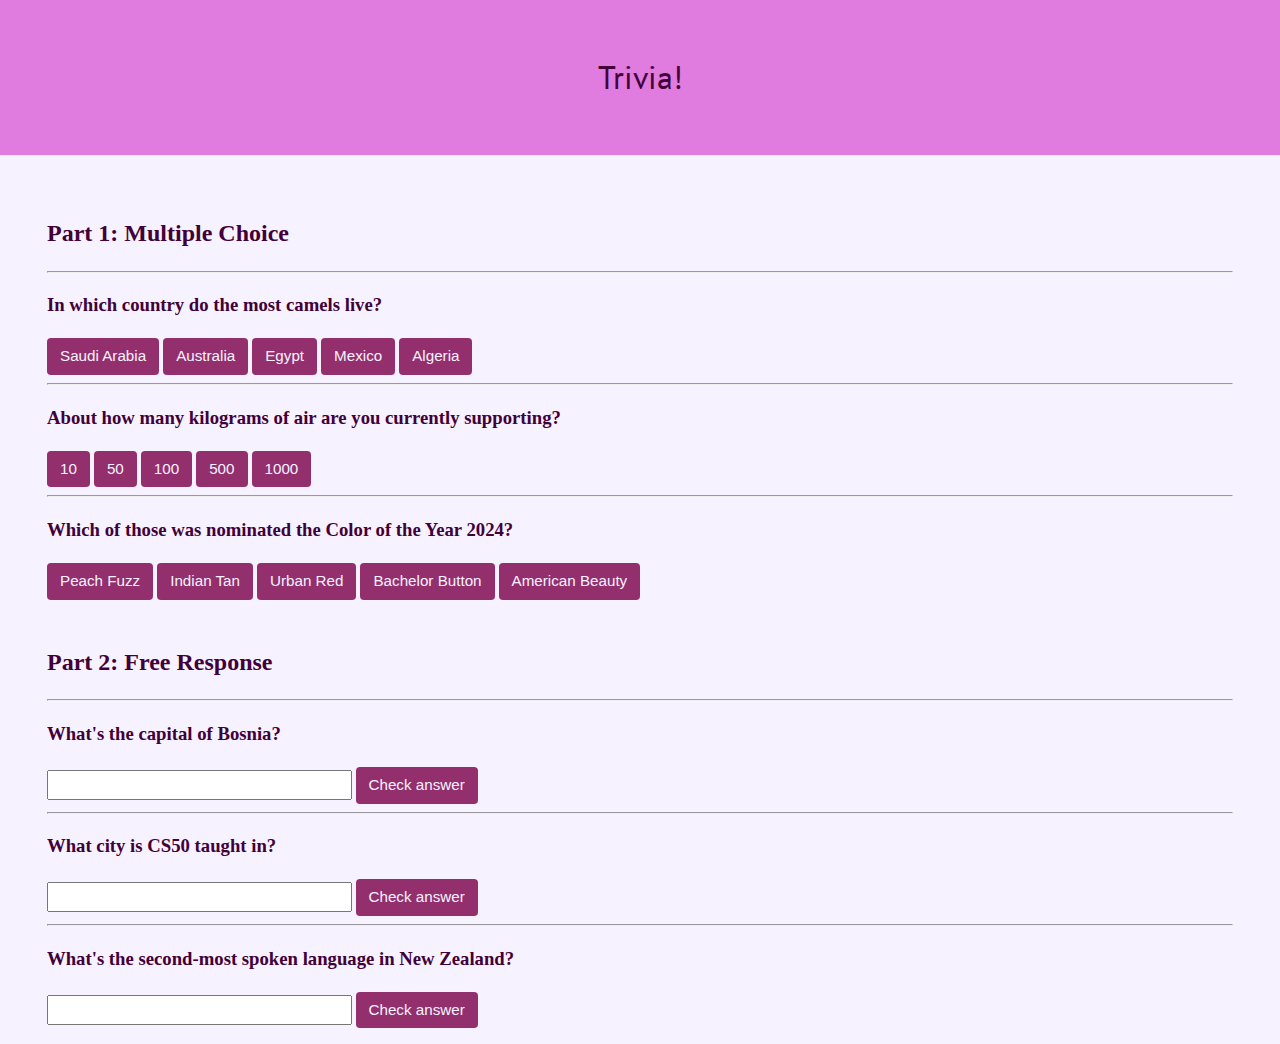
<file: CS50/week_8/index.html>
<!DOCTYPE html>

<html lang="en">
    <head>
        <link rel="preconnect" href="https://fonts.googleapis.com" />
        <link rel="preconnect" href="https://fonts.gstatic.com" crossorigin />
        <link
            href="https://fonts.googleapis.com/css2?family=PT+Sans:ital,wght@0,400;0,700;1,400;1,700&display=swap"
            rel="stylesheet"
        />
        <link href="styles.css" rel="stylesheet" type="text/css" />
        <title>Trivia!</title>
        <script defer src="script.js" type="text/javascript"></script>
    </head>
    <body>
        <div class="header">
            <h1>Trivia!</h1>
        </div>

        <div class="container">
            <div class="section">
                <h2>Part 1: Multiple Choice</h2>
                <hr />
                <div id="mc0">
                    <h3>In which country do the most camels live?</h3>
                    <h3 id="0:answer"></h3>
                    <button id="0:0">Saudi Arabia</button>
                    <button id="0:1">Australia</button>
                    <button id="0:2">Egypt</button>
                    <button id="0:3">Mexico</button>
                    <button id="0:4">Algeria</button>
                </div>
                <hr />
                <div id="mc1">
                    <h3>
                        About how many kilograms of air are you currently
                        supporting?
                    </h3>
                    <h3 id="1:answer"></h3>
                    <button id="1:0">10</button>
                    <button id="1:1">50</button>
                    <button id="1:2">100</button>
                    <button id="1:3">500</button>
                    <button id="1:4">1000</button>
                </div>
                <hr />
                <div id="mc2">
                    <h3>
                        Which of those was nominated the Color of the Year 2024?
                    </h3>
                    <h3 id="2:answer"></h3>
                    <button id="2:0">Peach Fuzz</button>
                    <button id="2:1">Indian Tan</button>
                    <button id="2:2">Urban Red</button>
                    <button id="2:3">Bachelor Button</button>
                    <button id="2:4">American Beauty</button>
                </div>
            </div>

            <div class="section">
                <h2>Part 2: Free Response</h2>
                <hr />
                <div id="fr0">
                    <h3>What's the capital of Bosnia?</h3>
                    <h3 id="fr0:answer"></h3>
                    <input type="text" id="fr0_ans" />
                    <button id="fr0_b">Check answer</button>
                </div>
                <hr />
                <div id="fr1">
                    <h3>What city is CS50 taught in?</h3>
                    <h3 id="fr1:answer"></h3>
                    <input type="text" id="fr1_ans" />
                    <button id="fr1_b">Check answer</button>
                </div>
                <hr />
                <div id="fr2">
                    <h3>
                        What's the second-most spoken language in New Zealand?
                    </h3>
                    <h3 id="fr2:answer"></h3>
                    <input type="text" id="fr2_ans" />
                    <button id="fr2_b">Check answer</button>
                </div>
            </div>
        </div>
    </body>
</html>
</file>
<file: CS50/week_8/styles.css>
:root {
    --base: #f6f2ff;
    --hover: #f1ebff;
    --text: #420039;
    --darker: #932f6d;
    --lighter: #e07be0;
    --lightest: #dcccff;
    --correct: #55c59e;
    --incorrect: #da3535;
}

body {
    background-color: var(--base);
    color: var(--text);
    font-size: 1rem;
    font-weight: 400;
    line-height: 1.5;
    margin: 0;
    text-align: left;
}

.container {
    margin-left: auto;
    margin-right: auto;
    padding-left: 15px;
    padding-right: 15px;
}

.header {
    background-color: var(--lighter);
    color: var(--text);
    margin-bottom: 2rem;
    padding: 2rem 1rem;
    text-align: center;
}

.section {
    padding: 0.5rem 2rem 1rem 2rem;
}

.section:hover {
    background-color: var(--hover);
    transition: color 2s ease-in-out, background-color 0.15s ease-in-out;
}

.pt-sans-regular {
    font-family: "PT Sans", sans-serif;
    font-weight: 400;
    font-style: normal;
}

.pt-sans-bold {
    font-family: "PT Sans", sans-serif;
    font-weight: 700;
    font-style: normal;
}

.pt-sans-regular-italic {
    font-family: "PT Sans", sans-serif;
    font-weight: 400;
    font-style: italic;
}

.pt-sans-bold-italic {
    font-family: "PT Sans", sans-serif;
    font-weight: 700;
    font-style: italic;
}

h1 {
    font-family: "PT Sans", sans-serif;
    font-weight: 400;
    font-style: normal;
}

button,
input[type="submit"] {
    background-color: var(--darker);
    color: var(--base);
    border: 1px solid transparent;
    border-radius: 0.25rem;
    font-size: 0.95rem;
    font-weight: 400;
    line-height: 1.5;
    padding: 0.375rem 0.75rem;
    text-align: center;
    transition: color 0.15s ease-in-out, background-color 0.15s ease-in-out,
        border-color 0.15s ease-in-out, box-shadow 0.15s ease-in-out;
    vertical-align: middle;
}

input[type="text"] {
    line-height: 1.8;
    width: 25%;
}

input[type="text"]:hover {
    background-color: var(--hover);
    transition: color 2s ease-in-out, background-color 0.15s ease-in-out;
}
</file>
